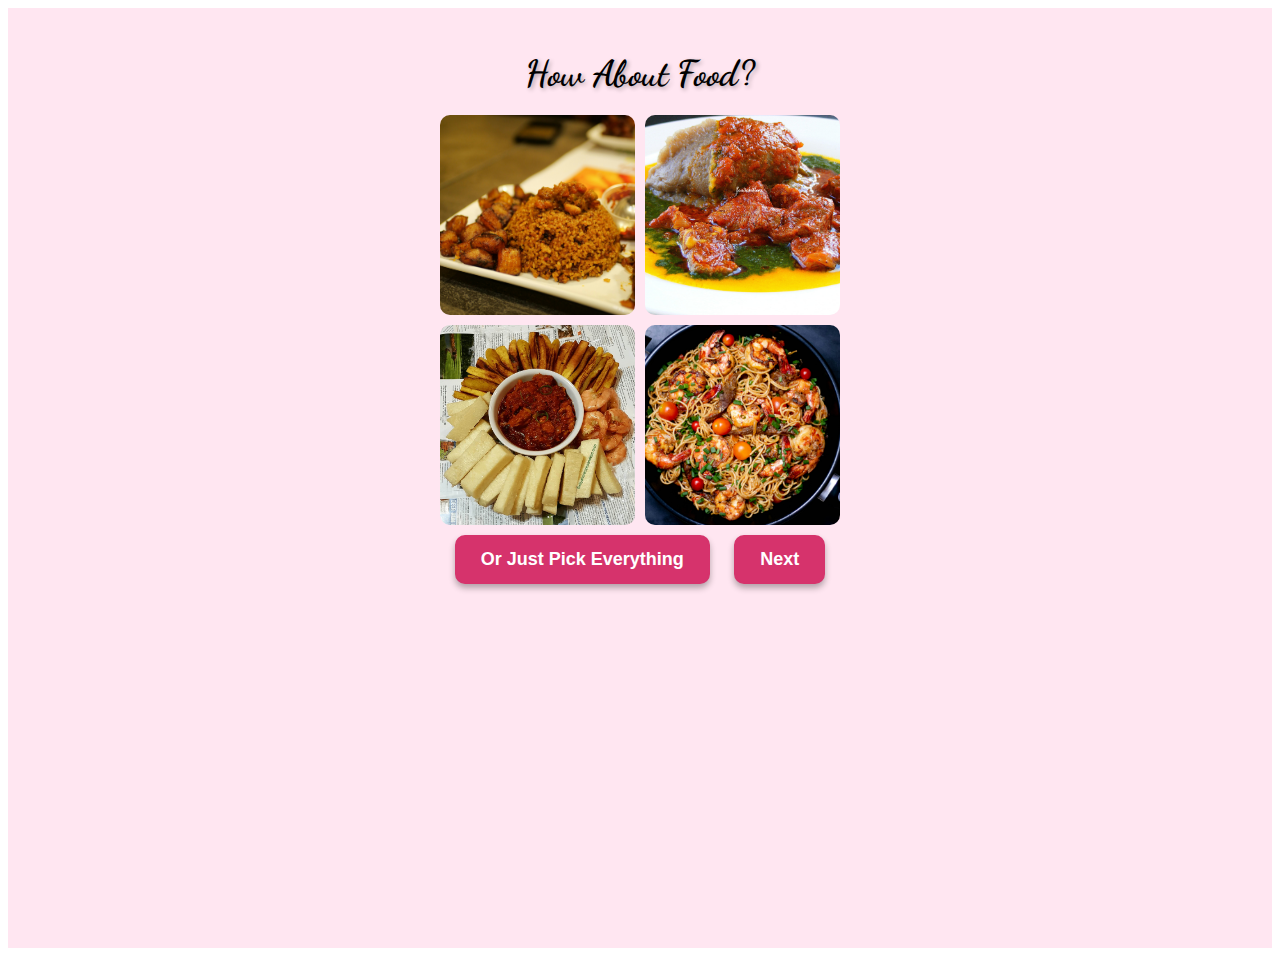
<file: Food.html>
<!DOCTYPE html>
<html lang="en">
<head>
    <meta charset="UTF-8">
    <meta name="viewport" content="width=device-width, initial-scale=1.0">
    <title>How About Food?</title>
    <link href="https://fonts.googleapis.com/css2?family=Dancing+Script:wght@400;700&family=Poppins:wght@300;400;600&display=swap" rel="stylesheet">
    <style>
        /* Style for "How About Food?" */
        #pickYourFoodText {
            font-family: 'Dancing Script', cursive;
            font-size: 36px;
            font-weight: bold;
            color: black; /* Pink color */
            text-shadow: 2px 2px 4px rgba(0, 0, 0, 0.3); /* Subtle text shadow for depth */
            margin-bottom: 20px;
            text-align: center;
        }

        /* Grid for the food images */
        .foods {
            display: grid;
            grid-template-columns: repeat(2, 1fr);
            gap: 10px;
            margin-top: 20px;
            max-width: 400px;
            width: 100%;
            margin-left: auto;
            margin-right: auto;
        }

        .food {
            width: 100%;
            height: 200px; /* Set fixed height to maintain the aspect ratio */
            object-fit: cover; /* Ensure the image keeps its aspect ratio */
            border-radius: 10px;
            transition: all 0.3s ease-in-out; /* Smooth transition for the effects */
            position: relative;
        }

        .food.selected {
            filter: brightness(0.7); /* Darkens the image when selected */
            box-shadow: 0 4px 8px rgba(0, 0, 0, 0.5); /* Adds shadow */
        }

        .food.selected::after {
            content: "✔"; /* Adds the checkmark */
            font-size: 32px;
            color: white;
            position: absolute;
            top: 10px;
            left: 10px;
        }

        .food:hover {
            cursor: pointer;
        }

        .food.selected:hover {
            cursor: not-allowed; /* Prevent changing the state after selecting */
        }

        /* Styling for the buttons */
        .action-button {
            padding: 12px 24px;
            font-size: 18px;
            font-weight: bold;
            color: white;
            background-color: #d6336c; /* Pink background */
            border: 2px solid #d6336c; /* Pink border */
            border-radius: 10px;
            cursor: pointer;
            margin: 10px;
            transition: all 0.3s ease-in-out; /* Smooth hover effect */
            box-shadow: 0 4px 6px rgba(0, 0, 0, 0.3); /* Shadow effect */
        }

        /* Hover effect for the buttons */
        .action-button:hover {
            background-color: white;
            color: #d6336c;
            box-shadow: 0 4px 8px rgba(0, 0, 0, 0.4);
            transform: scale(1.05); /* Slightly enlarges the button */
        }

        .action-button:active {
            background-color: #d6336c;
            color: white;
            box-shadow: 0 4px 4px rgba(0, 0, 0, 0.3); /* Button press effect */
        }

        .container {
            text-align: center;
            font-family: Arial, sans-serif;
            background-color: #ffe6f1; /* Light pink background */
            padding: 20px;
            height: 100vh;
            margin: 0;
        }
    </style>
</head>
<body>
    <div class="container">
        <h1 id="pickYourFoodText">How About Food?</h1> <!-- Updated text for food selection -->
        <div class="foods">
            <img src="Jollof.jpg" alt="Food 1" class="food" onclick="toggleFood(this)">
            <img src="Amala.jpg" alt="Food 2" class="food" onclick="toggleFood(this)">
            <img src="Yam.jpg" alt="Food 3" class="food" onclick="toggleFood(this)">
            <img src="Pasta.jpg" alt="Food 4" class="food" onclick="toggleFood(this)">
        </div>
        <div class="buttons">
            <button onclick="pickEverything()" class="action-button">Or Just Pick Everything</button>
            <button onclick="nextPage()" class="action-button">Next</button>
        </div>
    </div>

    <script>
        function toggleFood(element) {
            element.classList.toggle("selected");
        }

        function pickEverything() {
            // Select all food images and toggle the "selected" class for each one
            let foods = document.querySelectorAll('.food');
            foods.forEach(food => {
                if (!food.classList.contains("selected")) {
                    food.classList.add("selected"); // Apply the "selected" effect
                }
            });
        }

        function nextPage() {
            // Function to navigate to the next page
            window.location.href = 'Last.html'; // Replace with the actual link to the next page
        }
    </script>
</body>
</html>
</file>
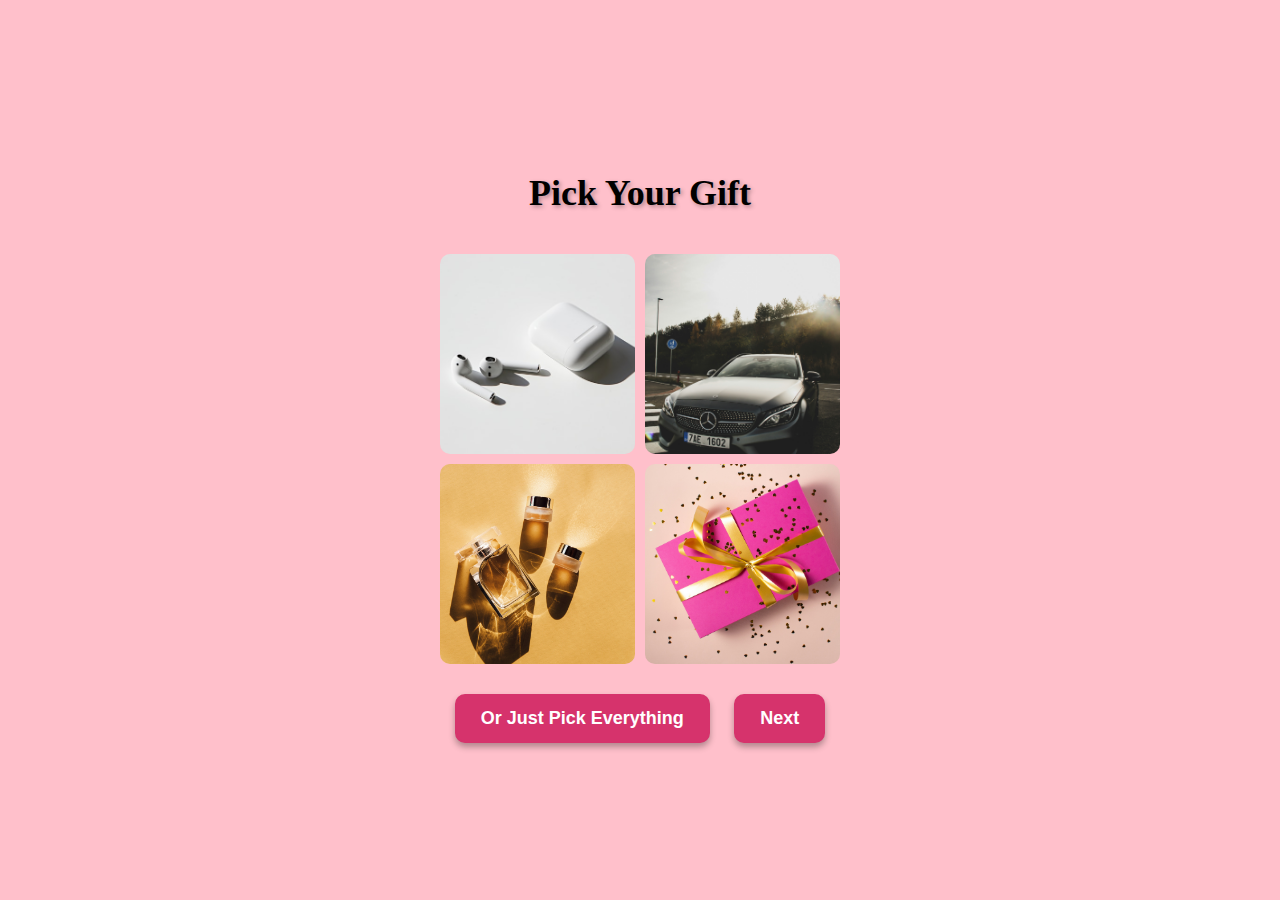
<file: Gift.html>
<!DOCTYPE html>
<html lang="en">
<head>
    <meta charset="UTF-8">
    <meta name="viewport" content="width=device-width, initial-scale=1.0">
    <title>Pick Your Gift</title>
    <style>
         body {
            text-align: center;
            font-family: Arial, sans-serif;
            background-color: pink;
            overflow: hidden;
            position: relative;
            display: flex;
            flex-direction: column;
            justify-content: center;
            align-items: center;
            height: 100vh;
            margin: 0;
        }
        .gifts {
    display: grid;
    grid-template-columns: repeat(2, 1fr);
    gap: 10px;
    margin-top: 20px;
    max-width: 400px;
    width: 100%;
}

.gift {
    width: 100%;
    height: 200px; /* Set fixed height to maintain the aspect ratio */
    object-fit: cover; /* Ensure the image keeps its aspect ratio */
    border-radius: 10px;
    transition: all 0.3s ease-in-out; /* Smooth transition for the effects */
    position: relative;
}

.gift.selected {
    filter: brightness(0.7); /* Darkens the image when selected */
    box-shadow: 0 4px 8px rgba(0, 0, 0, 0.5); /* Adds shadow */
}

.gift.selected::after {
    content: "✔"; /* Adds the checkmark */
    font-size: 32px;
    color: white;
    position: absolute;
    top: 10px;
    left: 10px;
}

.gift:hover {
    cursor: pointer;
}

.gift.selected:hover {
    cursor: not-allowed; /* Prevent changing the state after selecting */
}
 .selected {
            border-color: red;
        }
        .buttons {
            margin-top: 20px;
        }
        button {
            padding: 10px 20px;
            font-size: 16px;
            cursor: pointer;
        }
        @keyframes fall {
            0% { transform: translateY(-10vh); opacity: 1; }
            100% { transform: translateY(100vh); opacity: 0; }
        }
        .emoji {
            position: absolute;
            font-size: 24px;
            animation: fall linear infinite;
        }
        .action-button {
    padding: 12px 24px;
    font-size: 18px;
    font-weight: bold;
    color: white;
    background-color: #d6336c; /* Pink background */
    border: 2px solid #d6336c; /* Pink border */
    border-radius: 10px;
    cursor: pointer;
    margin: 10px;
    transition: all 0.3s ease-in-out; /* Smooth hover effect */
    box-shadow: 0 4px 6px rgba(0, 0, 0, 0.3); /* Shadow effect */
}

/* Hover effect for the buttons */
.action-button:hover {
    background-color: white;
    color: #d6336c;
    box-shadow: 0 4px 8px rgba(0, 0, 0, 0.4);
    transform: scale(1.05); /* Slightly enlarges the button */
}

.action-button:active {
    background-color: #d6336c;
    color: white;
    box-shadow: 0 4px 4px rgba(0, 0, 0, 0.3); /* Button press effect */
}
#pickYourGiftText {
    font-family: 'Dancing Script', cursive;
    font-size: 36px;
    font-weight: bold;
    color: black; /* Pink color */
    text-shadow: 2px 2px 4px rgba(0, 0, 0, 0.3); /* Subtle text shadow for depth */
    margin-bottom: 20px;
}
    </style>
</head>
<body>
    <h1 id="pickYourGiftText">Pick Your Gift</h1> <!-- Updated text for food selection -->
    <div class="gifts">
        <img src="Airpods.jpg" alt="Gift 1" class="gift" onclick="toggleGift(this)">
        <img src="Car.jpg" alt="Gift 2" class="gift" onclick="toggleGift(this)">
        <img src="perfume.jpg" alt="Gift 3" class="gift" onclick="toggleGift(this)">
        <img src="Gift box.jpg" alt="Gift 4" class="gift" onclick="toggleGift(this)">
    </div>
    <div class="buttons">
        <button onclick="pickEverything()" class="action-button">Or Just Pick Everything</button>
        <button onclick="nextPage()" class="action-button">Next</button>
    </div>
    
    <script>
 function toggleGift(element) {
    element.classList.toggle("selected");
}

function pickEverything() {
    // Select all images and toggle the "selected" class for each one
    let gifts = document.querySelectorAll('.gift');
    gifts.forEach(gift => {
        if (!gift.classList.contains("selected")) {
            gift.classList.add("selected"); // Apply the "selected" effect
        }
    });
}

function nextPage() {
    // Function to navigate to the next page
    window.location.href = 'Food.html'; // Replace with the actual link to the next page
}
    </script>
</body>
</html>
</file>
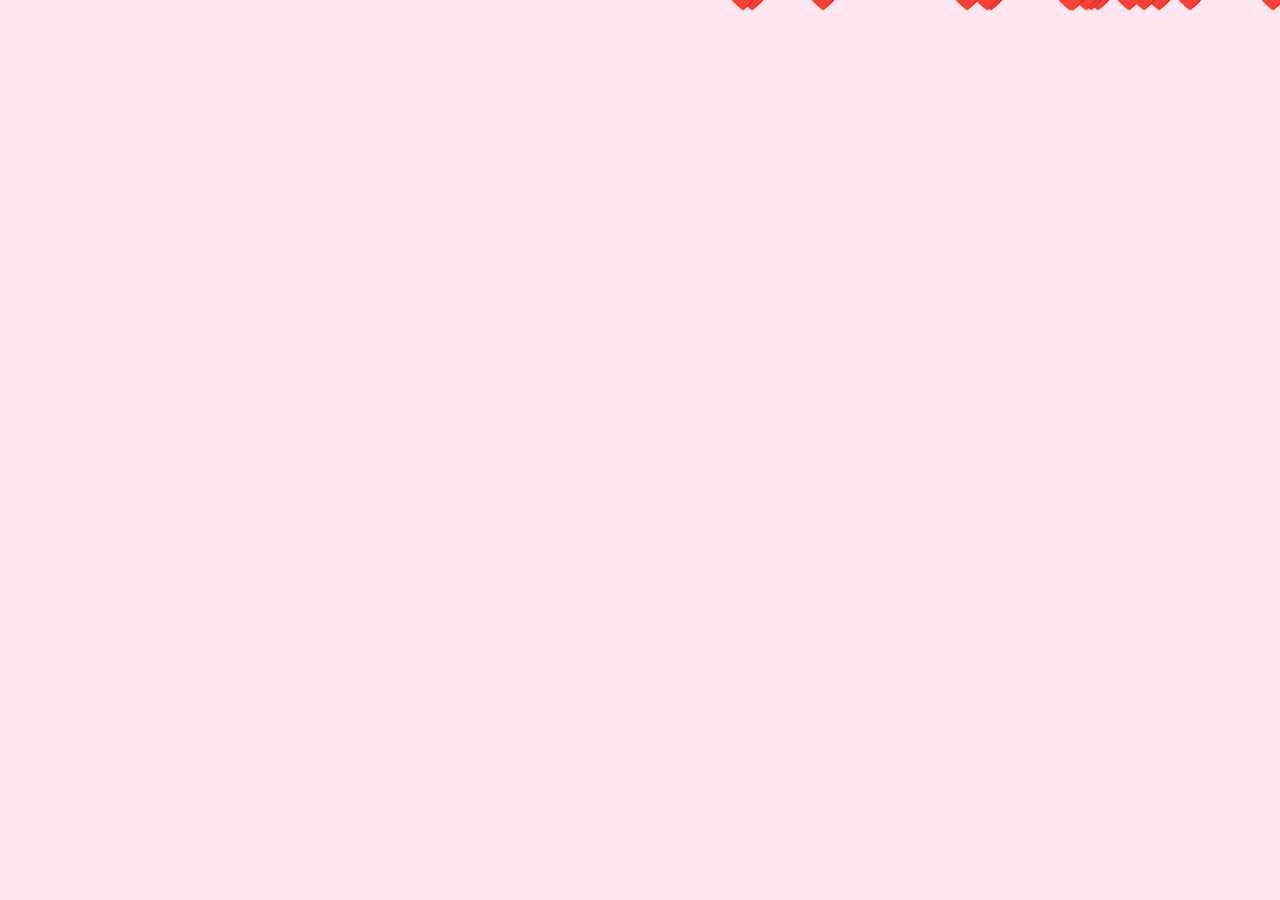
<file: Last.html>
<!DOCTYPE html>
<html lang="en">
<head>
    <meta charset="UTF-8">
    <meta name="viewport" content="width=device-width, initial-scale=1.0">
    <title>Thank You</title>
    <link href="https://fonts.googleapis.com/css2?family=Poppins:wght@300;400;600&family=Dancing+Script:wght@400;700&display=swap" rel="stylesheet">
    <style>
        body {
            font-family: 'Poppins', sans-serif;
            background-color: #ffe6f1; /* Light pink background */
            padding: 0;
            margin: 0;
            position: relative;
            overflow: hidden;
            height: 100vh; /* Ensure the body takes up the full height of the viewport */
        }

        /* Falling emojis container */
        .falling-emojis {
            position: absolute;
            top: 0;
            left: 50%;
            transform: translateX(-50%);
            z-index: 10;
            pointer-events: none;
        }

        .emoji {
            font-size: 32px;
            position: absolute;
            top: -30px;
            animation: fall 6s linear infinite;
        }

        @keyframes fall {
            0% {
                top: -30px;
                opacity: 1;
            }
            100% {
                top: 100vh;
                opacity: 0;
            }
        }

        /* Style for the thank you text */
        .container {
            text-align: center;
            position: absolute;
            top: 50%;
            left: 50%;
            transform: translate(-50%, -50%);
            font-size: 48px; /* Increased text size */
            font-weight: 600; /* Bolder text */
            color: #d6336c; /* Pink color */
            font-family: 'Poppins', sans-serif;
            margin: 0;
        }

        /* Fade out animation for "Thank you for being my girl" */
        .thank-you {
            display: inline-block;
            animation: fadeOut 2s forwards;
        }

        @keyframes fadeOut {
            0% {
                opacity: 1;
            }
            100% {
                opacity: 0;
            }
        }

        /* Fade in animation for "I love you" */
        .love-text {
            display: inline-block;
            opacity: 0;
            animation: fadeIn 2s forwards;
            animation-delay: 2s; /* Delay to fade in after "Thank you" fades out */
            font-family: 'Dancing Script', cursive;
            font-size: 72px; /* Large size for "I love you" */
            color: #ff4081; /* Gradient color */
            background: linear-gradient(to right, #ff69b4, #d6336c); /* Gradient from light to dark pink */
            -webkit-background-clip: text;
            color: transparent;
            text-shadow: 0px 4px 6px rgba(0, 0, 0, 0.3), 0px 0px 25px rgba(255, 105, 180, 0.7); /* Glowing effect */
            animation: glow 1.5s ease-in-out infinite alternate;
        }

        /* Animation to make the text glow */
        @keyframes glow {
            0% {
                text-shadow: 0px 4px 6px rgba(0, 0, 0, 0.3), 0px 0px 25px rgba(255, 105, 180, 0.7);
            }
            100% {
                text-shadow: 0px 4px 10px rgba(0, 0, 0, 0.5), 0px 0px 40px rgba(255, 105, 180, 1);
            }
        }

        .container span {
            display: inline-block;
            opacity: 0;
            animation: fadeIn 2s forwards;
        }

        .container span:nth-child(1) {
            animation-delay: 0s;
        }

        .container span:nth-child(2) {
            animation-delay: 2s;
        }

        .container span:nth-child(3) {
            animation-delay: 4s;
        }

        .container span:nth-child(4) {
            animation-delay: 6s;
        }

        @keyframes fadeIn {
            0% { opacity: 0; }
            100% { opacity: 1; }
        }

        /* Style for the link button */
        .link-button {
            display: inline-block;
            padding: 12px 24px;
            font-size: 18px;
            font-weight: bold;
            color: white;
            background-color: #d6336c; /* Pink background */
            border: 2px solid #d6336c; /* Pink border */
            border-radius: 10px;
            margin-top: 20px;
            cursor: pointer;
            text-decoration: none; /* Removes underline */
            transition: all 0.3s ease-in-out;
            box-shadow: 0 4px 6px rgba(0, 0, 0, 0.3); /* Shadow effect */
        }

        /* Hover effect for the link button */
        .link-button:hover {
            background-color: white;
            color: #d6336c;
            box-shadow: 0 4px 8px rgba(0, 0, 0, 0.4);
            transform: scale(1.05); /* Slightly enlarges the button */
        }
    </style>
</head>
<body>
    <!-- Falling emojis container -->
    <div class="falling-emojis" id="fallingEmojis">
        <!-- Love emojis will be dynamically added here -->
    </div>

    <!-- Thank you message -->
    <div class="container">
        <span class="thank-you" id="thankYouText">Thank you for being my girl</span>
        <br>
        <span class="love-text" id="loveText">I love you. ❤️</span>
    </div>

    <script>
        // Function to generate falling emojis
        function generateFallingEmojis() {
            const emojisContainer = document.getElementById('fallingEmojis');
            const emojiCount = 30; // Number of falling emojis

            for (let i = 0; i < emojiCount; i++) {
                let emoji = document.createElement('div');
                emoji.classList.add('emoji');
                emoji.innerHTML = '❤️'; // The emoji you want to fall
                emoji.style.left = `${Math.random() * 100}vw`; // Randomize starting position
                emoji.style.animationDuration = `${Math.random() * 4 + 3}s`; // Randomize fall speed
                emojisContainer.appendChild(emoji);

                // Remove emoji after animation ends
                setTimeout(() => emoji.remove(), 6000);
            }
        }

        // Start the emoji generation
        generateFallingEmojis();
        setInterval(generateFallingEmojis, 2000); // Generate new emojis every 2 seconds

        // Function to remove the "Thank you" text and show "I love you" text after animation
        setTimeout(() => {
            const thankYouText = document.getElementById('thankYouText');
            const loveText = document.getElementById('loveText');

            // Remove "Thank you" text after fade-out
            thankYouText.style.display = 'none';
            loveText.style.display = 'inline-block'; // Show "I love you" text
        }, 2000); // Wait for "Thank you" to fade out before removing
    </script>
</body>
</html>
</file>
